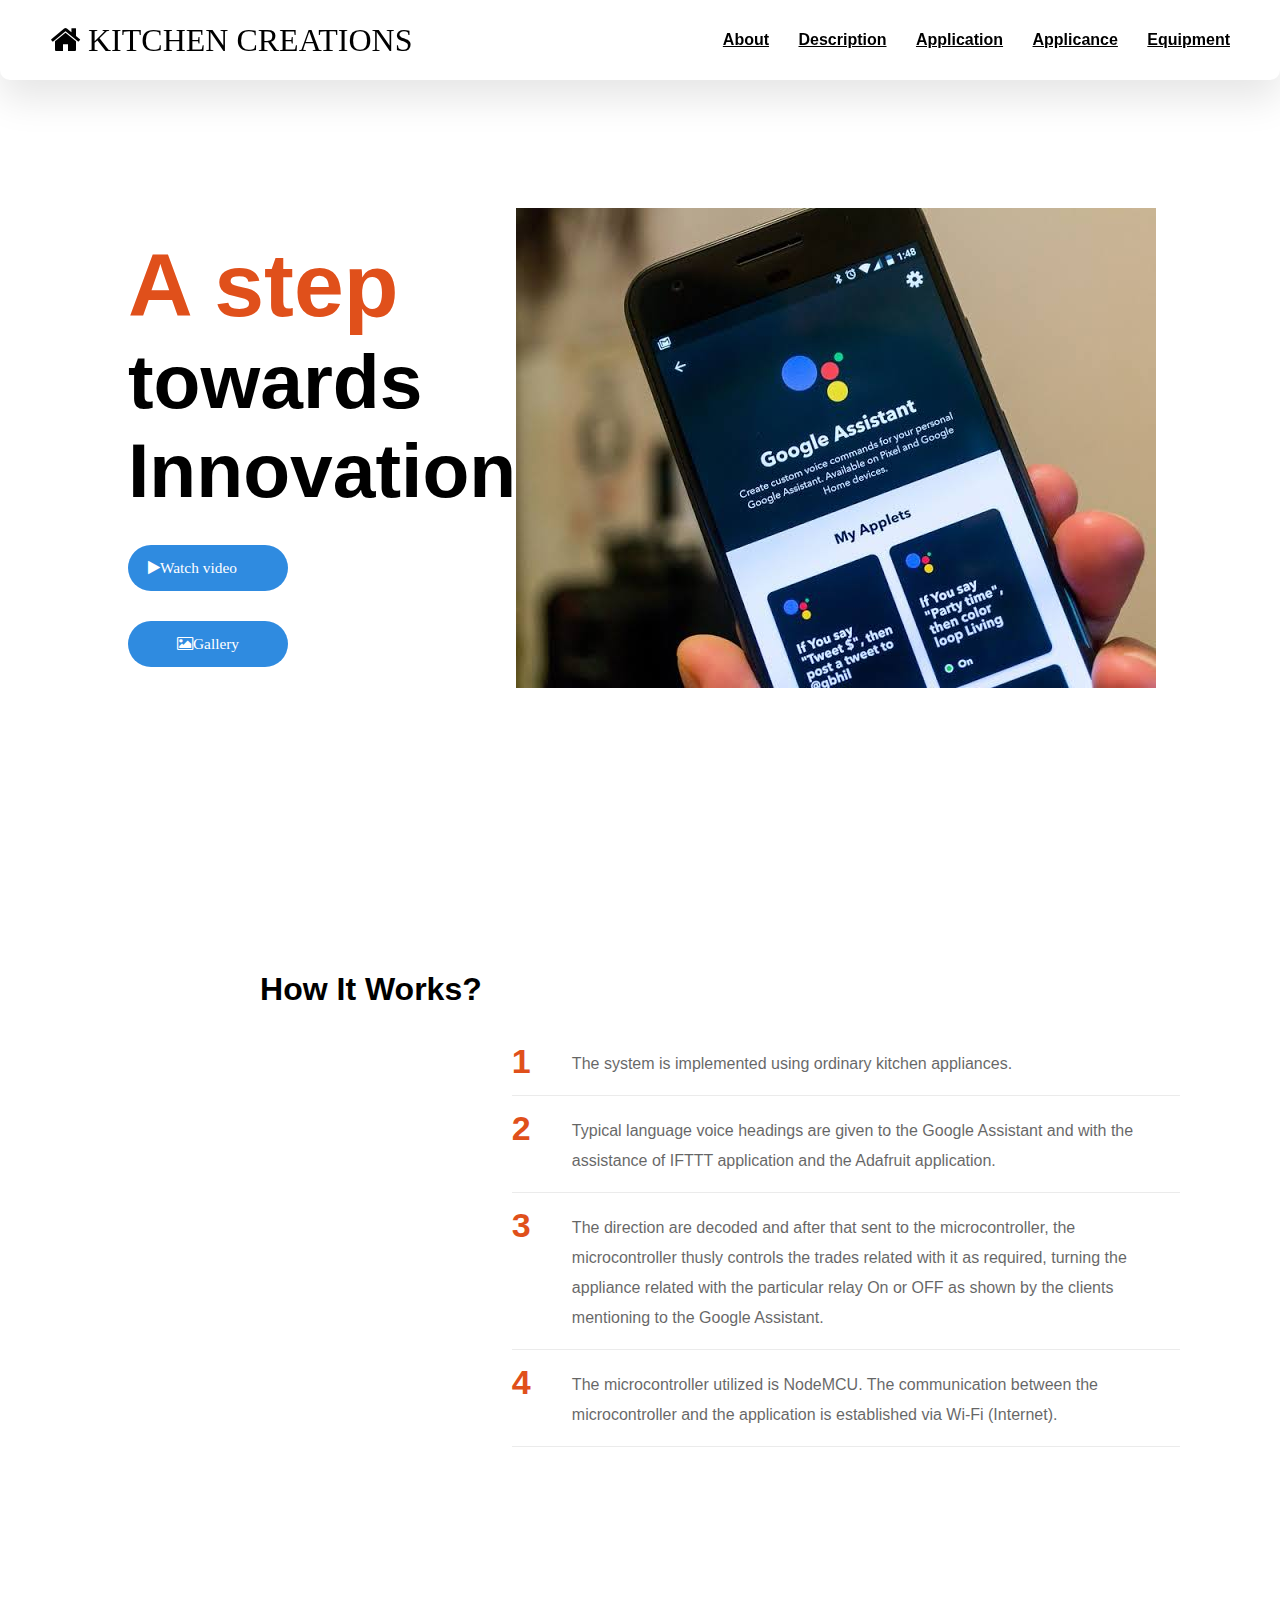
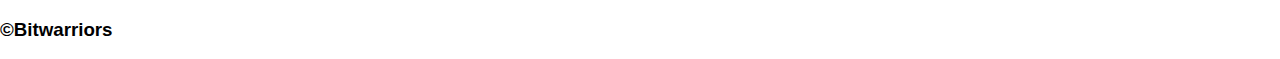
<file: index.html>
<!DOCTYPE html>
<html lang="en">
<head>
    <meta charset="UTF-8">
    <meta name="viewport" content="width=device-width, initial-scale=1.0">
    <title>kitchen</title>
    <link rel="stylesheet" href="style.css">
    <link rel="stylesheet" href="https://stackpath.bootstrapcdn.com/font-awesome/4.7.0/css/font-awesome.min.css">
    <link href="https://fonts.googleapis.com/css2?family=Roboto:ital,wght@1,500&display=swap" rel="stylesheet">
</head>
<body>
   <div class="wrapper">
       <div class="nav">
           <div class="logo">
               <h1><i class="fa fa-home" aria-hidden="true"> KITCHEN CREATIONS</i></h1>
           </div>
           <div class="links">
           <a href="about.html">About</a>
           <a href="description.html">Description</a>
           <a href="application.html">Application</a>
           <a href="applicance.html">Applicance</a>
           <a href="equipment.html">Equipment</a>
        </div>
       </div>
       <!--LANDING-->
       <div class="landing">
           <div class="landingText">
               <h4><span style="color: #e0501b; font-size:7vw;"> A step<br></span>towards Innovation </h4>
               <div class="btn1">
                   <a href="https://youtu.be/ZBQ_-iS00Z0"><i class="fa fa-play" aria-hidden="true">Watch video</i></a>
               </div>
               <div class="btn2">
                   <a href="gallery.html"><i class="fa fa-picture-o" aria-hidden="true">Gallery</i></a>
               </div>
           </div>
           <div class="landingImage">
           <img src="1.jpeg" alt="">
       </div>
    </div>
    <div class="about">
        <div class="aboutText">
           <h1>How It Works?<br></h1> 
        </div>
        <div class="aboutlist">
            <ol>
                <li>
                    <span>1</span>
                    <p>The system is implemented using ordinary kitchen appliances. </p>
                </li>
                <li>
                    <span>2</span>
                    <p>Typical language voice headings are given to the Google Assistant and with the assistance of IFTTT application and the Adafruit application. </p>
                </li>
                <li>
                    <span>3</span>
                    <p>The direction are decoded and after that sent to the microcontroller, the microcontroller thusly controls the trades related with it as required, turning the appliance  related with the particular relay On or OFF as shown by the clients mentioning to the Google Assistant.  </p>
                    </li>

                    <li>
                        <span>4</span>
                        <p>The microcontroller utilized is NodeMCU.
                            The communication between the microcontroller and the application is established via Wi-Fi (Internet). </p>
                    </li>
               

            </ol>



        </div>
    </div>

   </div> 
    
    <div class="footer-bottom">
       <h3> &copy;Bitwarriors</h3>
        
        
    
    
</body>
</html>
</file>
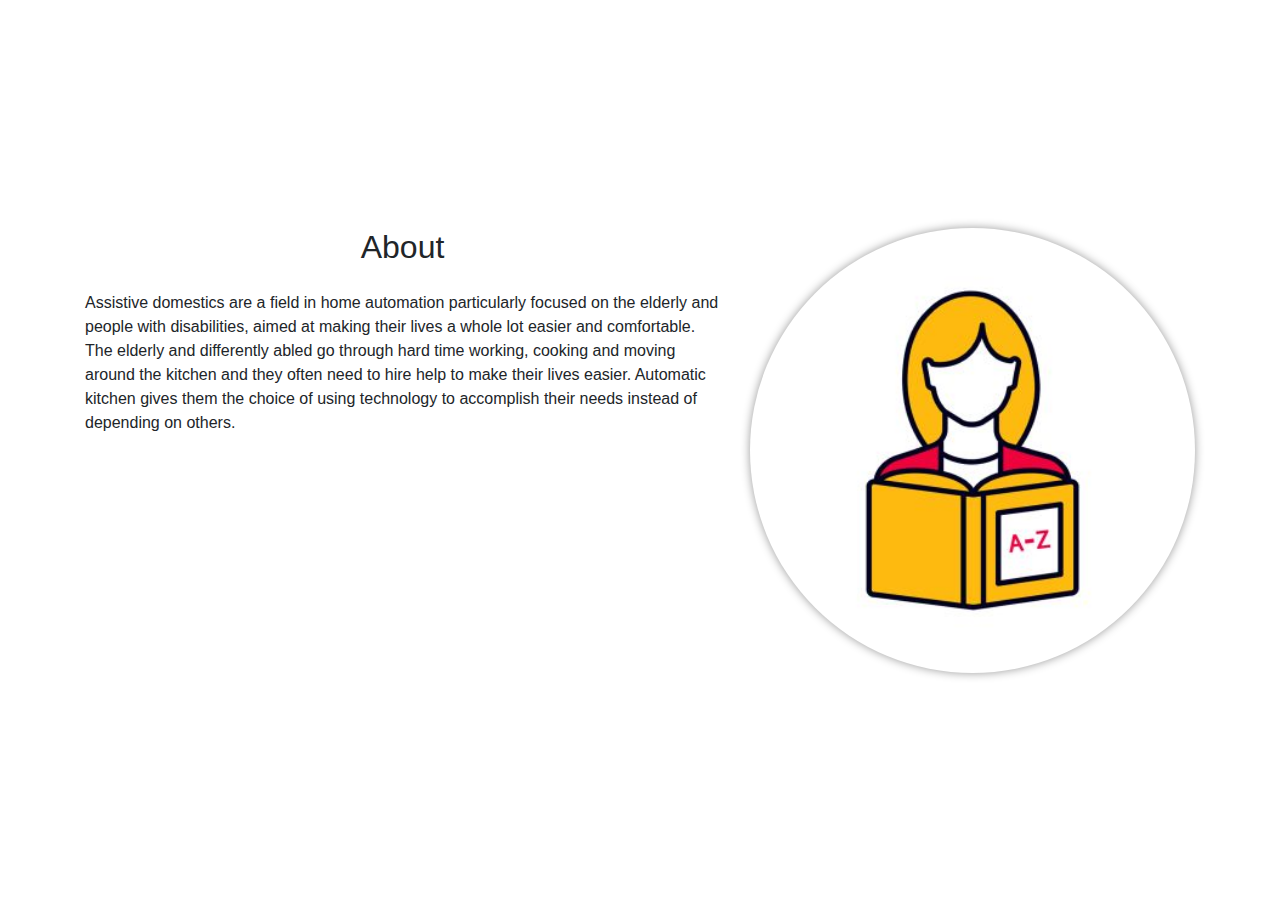
<file: about.html>
<!DOCTYPE html>
<html lang="en">
<head>
    <meta charset="UTF-8">
    <meta name="viewport" content="width=device-width, initial-scale=1.0">
    <title>About</title>
    <link rel="stylesheet" href="https://stackpath.bootstrapcdn.com/bootstrap/4.5.0/css/bootstrap.min.css">
    <link rel="stylesheet" href="about.css">
</head>
<body>
        <section id="aboutus">
        <div class="container">
            <div class="row">
                <div class="col-sm-7">
                    <h2 class="text-center">About</h2>
                   <p>Assistive domestics are a field in home automation particularly focused on the elderly and people with disabilities, aimed at making their lives a whole lot easier and comfortable. The elderly and differently abled go through hard time working, cooking and moving around the kitchen and they often need to hire help to make their lives easier. Automatic kitchen gives them the choice of using technology to accomplish their needs instead of depending on others.</p>
                </div>
                <div class="col-sm-5">
                    <div class="img-wrap">
                        <img src="1.jpg" alt="">
                    </div>
                </div>
            </div>
        </div>

    </section>
</body>
</html>
</file>
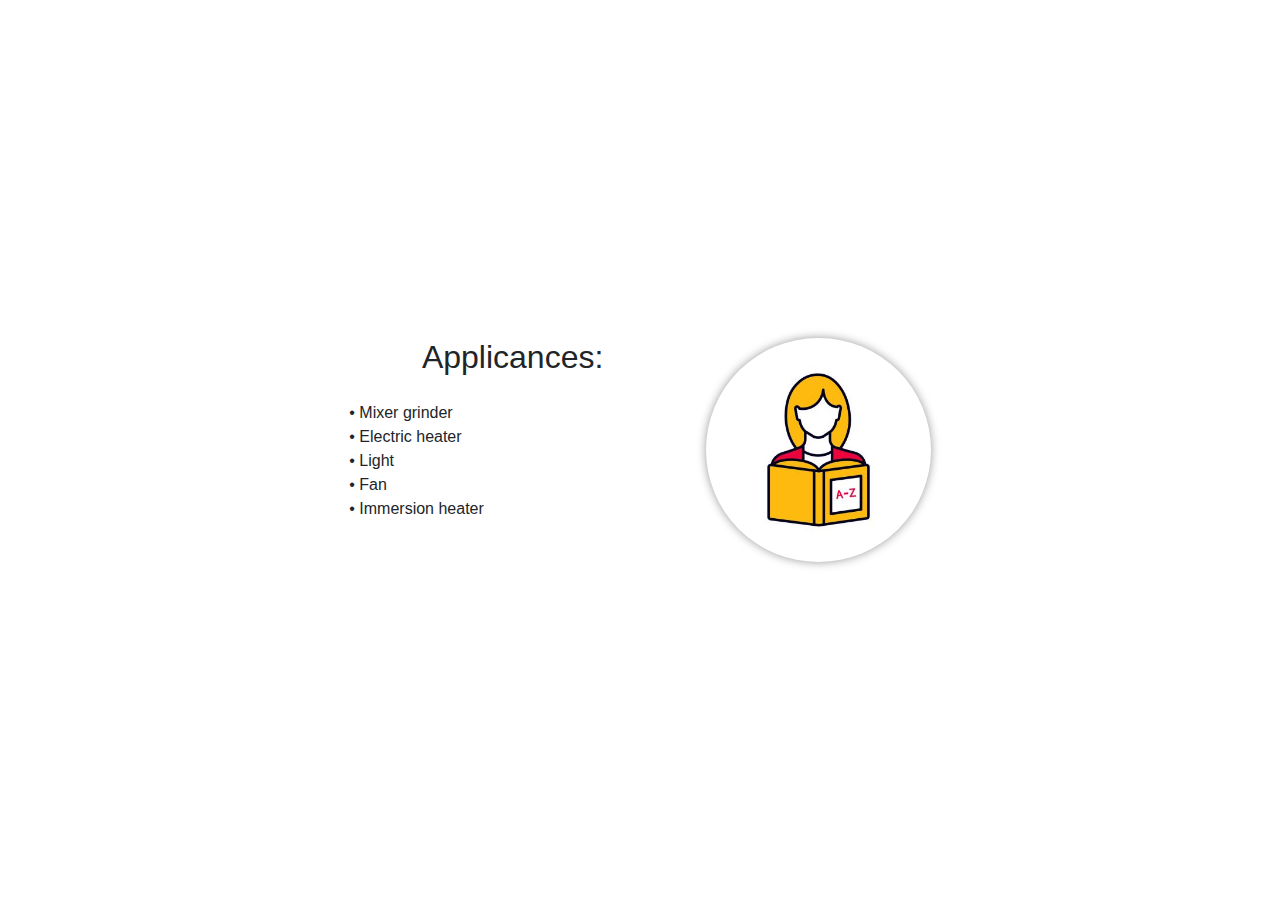
<file: applicance.html>
<!DOCTYPE html>
<html lang="en">
<head>
    <meta charset="UTF-8">
    <meta name="viewport" content="width=device-width, initial-scale=1.0">
    <title>Applicances</title>
    <link rel="stylesheet" href="https://stackpath.bootstrapcdn.com/bootstrap/4.5.0/css/bootstrap.min.css">
    <link rel="stylesheet" href="about.css">
</head>
<body>
        <section id="aboutus">
        <div class="container">
            <div class="row">
                <div class="col-sm-7">
                    <h2 class="text-center">Applicances:</h2>
                   <p>• Mixer grinder<br> 
• Electric heater<br>
• Light <br>
• Fan <br>
• Immersion heater</p>
                </div>
                <div class="col-sm-5">
                    <div class="img-wrap">
                        <img src="1.jpg" alt="">
                    </div>
                </div>
            </div>
        </div>

    </section>
</body>
</html>
</file>
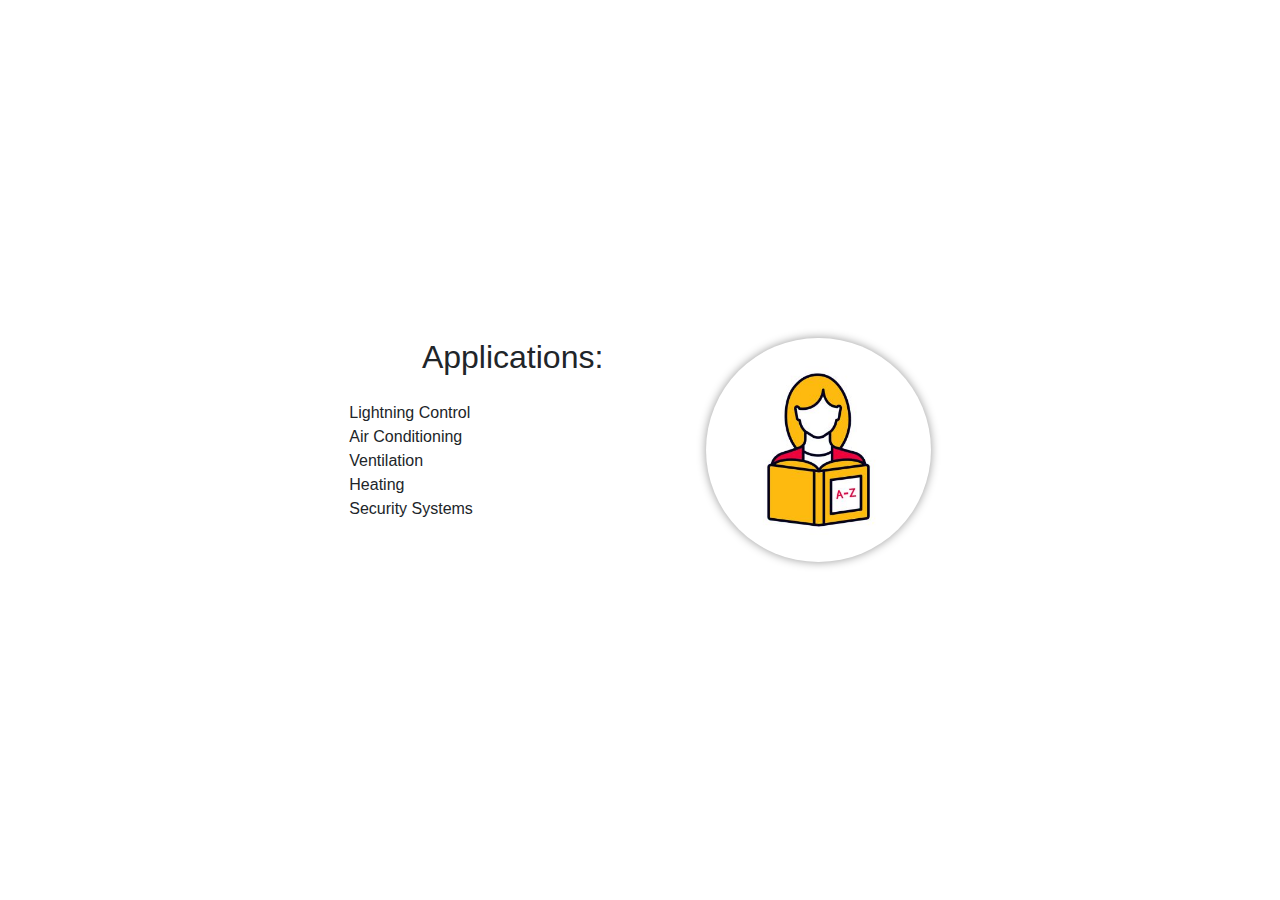
<file: application.html>
<!DOCTYPE html>
<html lang="en">
<head>
    <meta charset="UTF-8">
    <meta name="viewport" content="width=device-width, initial-scale=1.0">
    <title>Application</title>
    <link rel="stylesheet" href="https://stackpath.bootstrapcdn.com/bootstrap/4.5.0/css/bootstrap.min.css">
    <link rel="stylesheet" href="application.css">
</head>
<body>
        <section id="aboutus">
        <div class="container">
            <div class="row">
                <div class="col-sm-7">
                    <h2 class="text-center">Applications:</h2>
                   <p>
                       Lightning Control<br>
Air Conditioning<br>
Ventilation<br>
Heating<br>
Security Systems
                   </p>
                </div>
                <div class="col-sm-5">
                    <div class="img-wrap">
                        <img src="1.jpg" alt="">
                    </div>
                </div>
            </div>
        </div>

    </section>
</body>
</html>
</file>
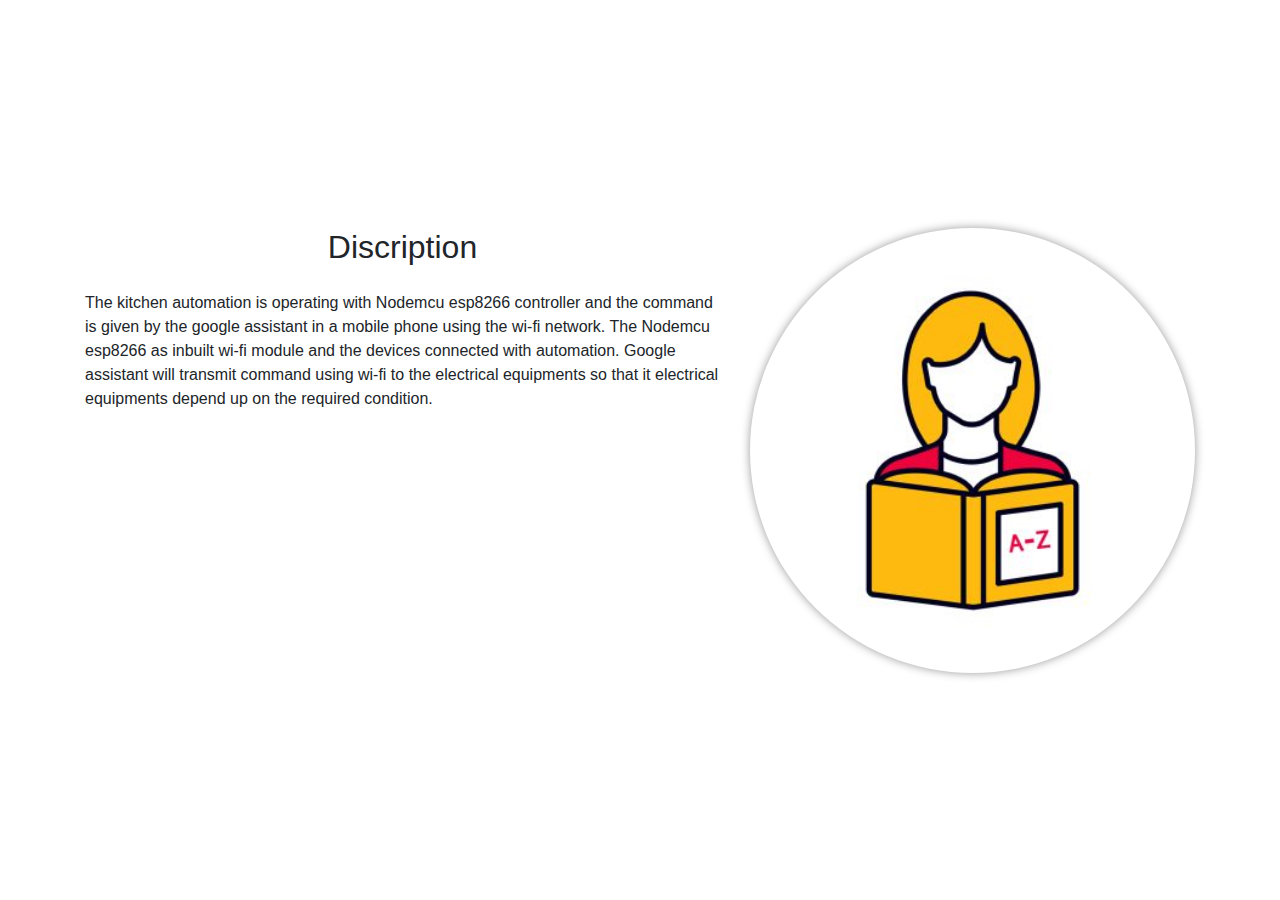
<file: description.html>
<!DOCTYPE html>
<html lang="en">
<head>
    <meta charset="UTF-8">
    <meta name="viewport" content="width=device-width, initial-scale=1.0">
    <title>Description</title>
    <link rel="stylesheet" href="https://stackpath.bootstrapcdn.com/bootstrap/4.5.0/css/bootstrap.min.css">
    <link rel="stylesheet" href="description.css">
</head>
<body>
        <section id="aboutus">
        <div class="container">
            <div class="row">
                <div class="col-sm-7">
                    <h2 class="text-center">Discription</h2>
                   <p>The kitchen automation is operating with Nodemcu esp8266 controller and the command is given by the  google assistant in a mobile phone using the wi-fi network.
The Nodemcu esp8266 as inbuilt wi-fi module and the devices connected with  automation.
Google assistant will transmit command using wi-fi to the electrical equipments so that it electrical equipments depend up on the required condition.</p>
                </div>
                <div class="col-sm-5">
                    <div class="img-wrap">
                        <img src="1.jpg" alt="">
                    </div>
                </div>
            </div>
        </div>

    </section>
</body>
</html>
</file>
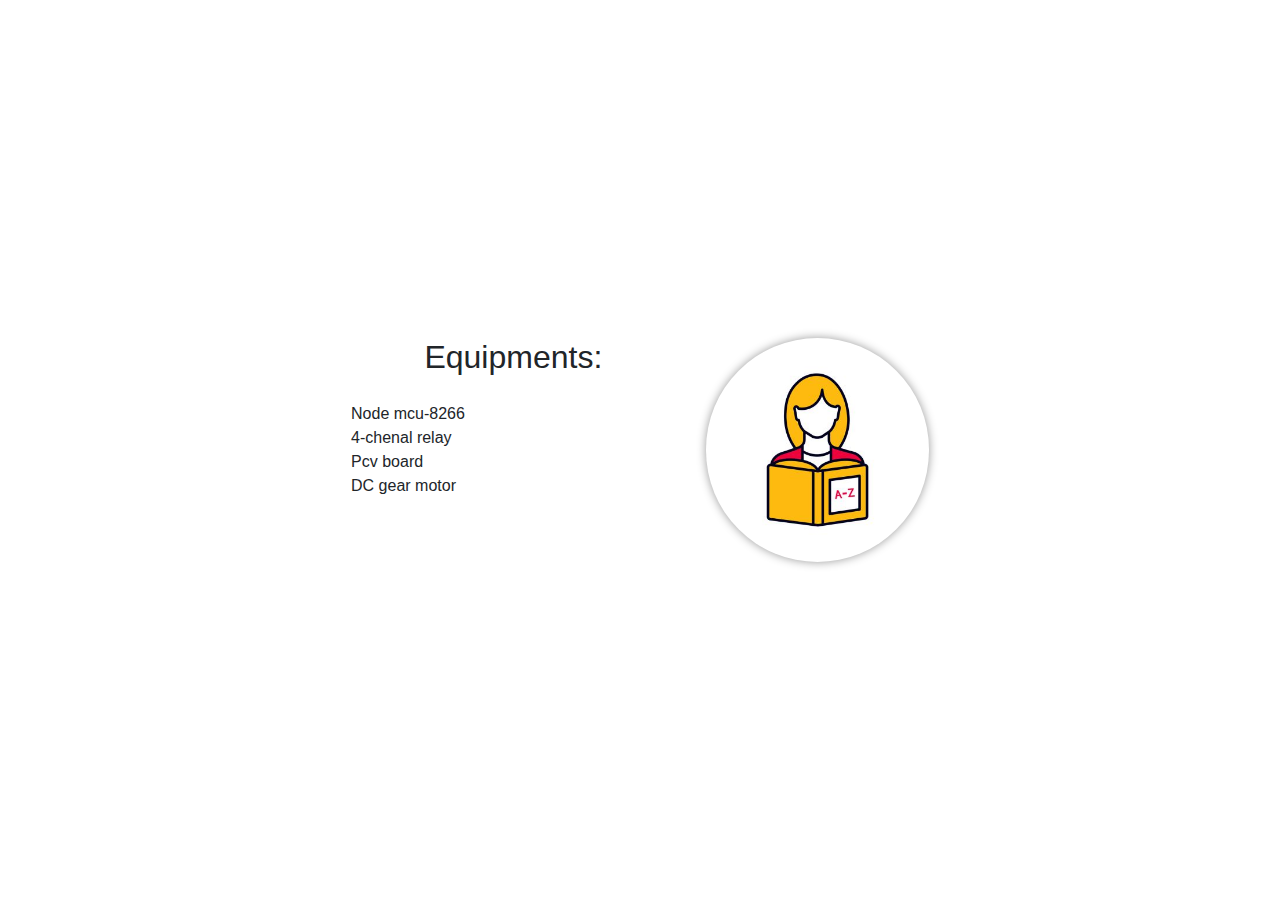
<file: equipment.html>
<!DOCTYPE html>
<html lang="en">
<head>
    <meta charset="UTF-8">
    <meta name="viewport" content="width=device-width, initial-scale=1.0">
    <title>Equipments</title>
    <link rel="stylesheet" href="https://stackpath.bootstrapcdn.com/bootstrap/4.5.0/css/bootstrap.min.css">
    <link rel="stylesheet" href="about.css">
</head>
<body>
        <section id="aboutus">
        <div class="container">
            <div class="row">
                <div class="col-sm-7">
                    <h2 class="text-center">Equipments:</h2>
                   <p>Node mcu-8266<br>
4-chenal relay<br>
Pcv board<br>
DC gear motor</p>
                </div>
                <div class="col-sm-5">
                    <div class="img-wrap">
                        <img src="1.jpg" alt="">
                    </div>
                </div>
            </div>
        </div>

    </section>
</body>
</html>
</file>
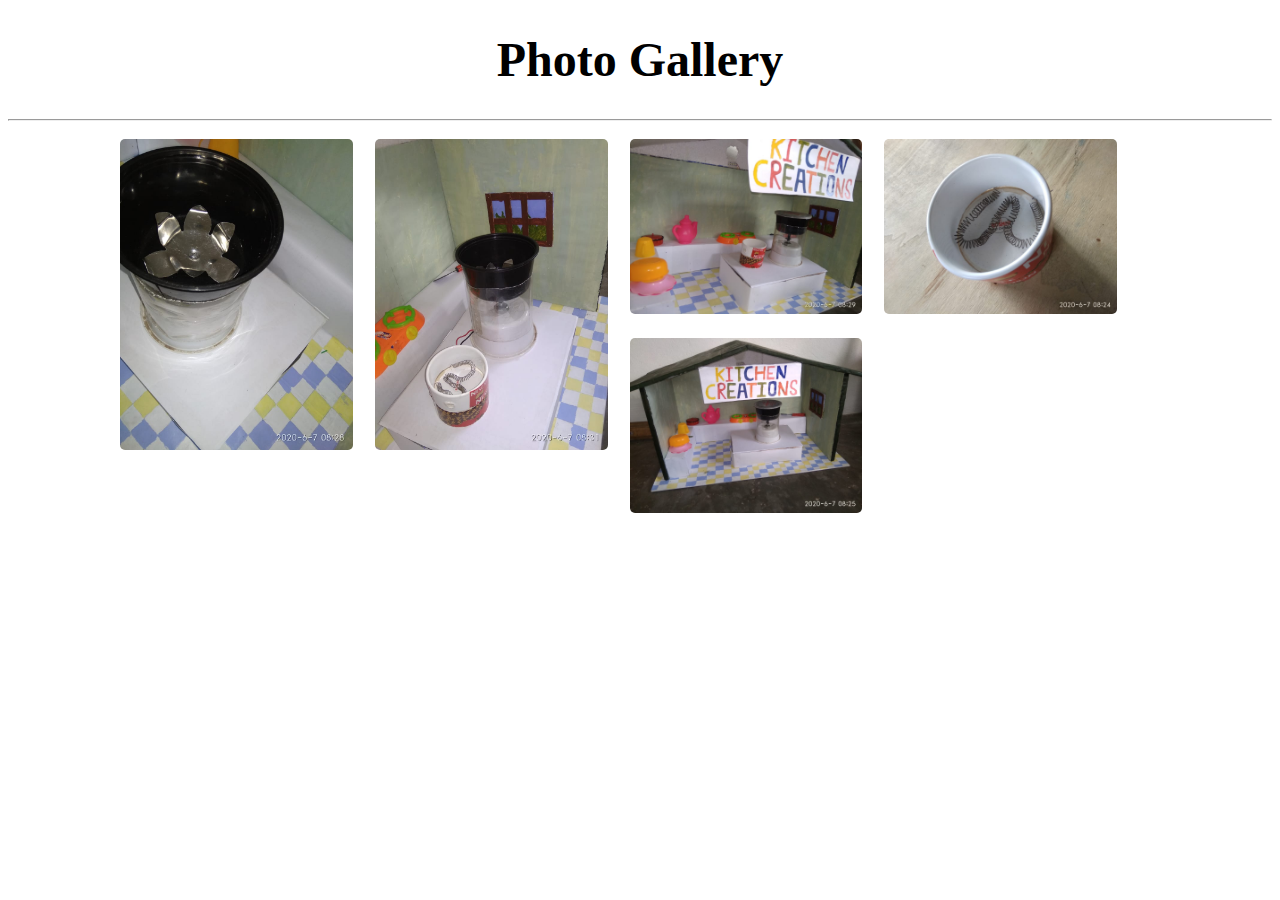
<file: gallery.html>
<!DOCTYPE html>
<html lang="en">
<head>
    <meta charset="UTF-8">
    <meta name="viewport" content="width=device-width, initial-scale=1.0">
    <title>Gallery</title>
    <link rel="stylesheet"   type="text/css" href="gallery.css">
    <link href="https://fonts.googleapis.com/css2?family=Metal+Mania&display=swap" rel="stylesheet">
</head>
<body>
    <header><h1> Photo Gallery</h1></header><hr>
    <main>
        <div class="box"><img src="2.jpeg" alt=""></div>
        <div class="box"><img src="3.jpeg" alt=""></div>
        <div class="box"><img src="4.jpeg" alt=""></div>
        <div class="box"><img src="5.jpeg" alt=""></div>
        <div class="box"><img src="6.jpeg" alt=""></div>


    </main>
</body>
</html>
</file>
<file: style.css>
html,body{
    background-color: #fff;
    font-family: 'Source Sans Pro',sans-serif;
    overflow-x: hidden !important;
    margin: 0px !important;
    padding: 0px !important;
}


*{
    text-align: none !important;
}


.nav{
    position: fixed;
    z-index: 1000;
    top: 0;
    right: 0;
    left: 0;
    height: 80px;
    display: flex;
    flex-direction: row;
    justify-content: space-between;
    align-items: center;
    padding: 0 25px 0 25px;
    background-color: #fff;
    box-shadow: 0 19px 38px rgba(0, 0, 0,0.10);
    border-bottom-left-radius: 10px;
     border-bottom-right-radius: 10px;
}



.nav .links a{
    margin-right: 25px;
    font-size: 16px;
    font-weight: 600;
    color: #000;
}


.nav h1{
    font-weight: bold;
    margin-left: 25px;
}



.landing{
    display: flex;
    flex-direction: row;
    justify-content: space-between;
    align-items: center;
    padding: 0 10vw 0 10vw;
    height: 100vh;
    overflow-y: hidden;
}



.landingText h4{
    font-size: 6vw;
    margin: 0 !important;

}

.landingText .btn1{
    width: 120px;
    margin-top: 30px;
    font-size: 1.2vw;
    padding: 14px 20px 14px 20px;
    background-color: #2f8be0;
    color: #fff;
    border-radius: 45px;

}


.landingText .btn2{
    width: 120px;
    margin-top: 30px;
    font-size: 1.2vw;
    padding: 14px 20px 14px 20px;
    background-color: #2f8be0;
    color: #fff;
    border-radius: 45px;
    text-align: center;

}



.landingText .btn1 a{
    font-size: 1.2vw;
    color: #fff;
}

.landingText .btn2 a{
    font-size: 1.2vw;
    color: #fff;
}


.landingText img{
    width: 28vw;
}



.about{
    height: 600px;
    padding: 50px;
    display: flex;
    flex-direction: row;
    justify-content: space-evenly;
    align-items: center;
}


.aboutText{
    position: relative;
    padding: 0 50px;
    height: inherit;

}

.aboutText h1{
    position: relative;
    left: 110px;
}


.aboutlist{
    width: 60%;
}

ol{
    list-style: none;
    color: #e0501b;
}

ol li{
    font-size: 34px;
    position: relative;
    margin-bottom: 20px;
    border-bottom: 1px solid #ebebeb;
}


li p{
    font-size: 16px;
    color: #000;
    padding-left: 60px;
    line-height: 30px;
    opacity: 0.6;
}

li span{
    position: absolute;
    line-height:25px;
    font-weight: 600;
}

}
#footer{
    background-color: black;
    
}
</file>
<file: about.css>
body{
    height: 100vh;

    display: flex;
    justify-content: center;
    align-items: center;
    
}



#aboutus h2{
    margin-bottom: 25px;
}

.img-wrap{
    width: 100%;
}
.img-wrap img{
    width: 100%;
    padding: 10px;
    border-radius: 50%;
    box-shadow: 0 0 10px #999999;
}
</file>
<file: application.css>
body{
    height: 100vh;

    display: flex;
    justify-content: center;
    align-items: center;
    
}



#aboutus h2{
    margin-bottom: 25px;
}

.img-wrap{
    width: 100%;
}
.img-wrap img{
    width: 100%;
    padding: 10px;
    border-radius: 50%;
    box-shadow: 0 0 10px #999999;
}
</file>
<file: description.css>
body{
    height: 100vh;

    display: flex;
    justify-content: center;
    align-items: center;
    
}



#aboutus h2{
    margin-bottom: 25px;
}

.img-wrap{
    width: 100%;
}
.img-wrap img{
    width: 100%;
    padding: 10px;
    border-radius: 50%;
    box-shadow: 0 0 10px #999999;
}
</file>
<file: gallery.css>
header{
    font-size: 24px;
    font-family:'Dokdo', cursive ;
    text-align: center;
}

main{
    margin-left: 100px;
}

.box{
    display: block;
    float: left;
    width: 20%;
    padding: 10px;
    padding-left: 12px;
    overflow: hidden;
}

img{
    width: 100%;
    border-radius: 5px;
}


img:hover{
    transform: scale(2,2);
    transition: .3s transform;
}
</file>
